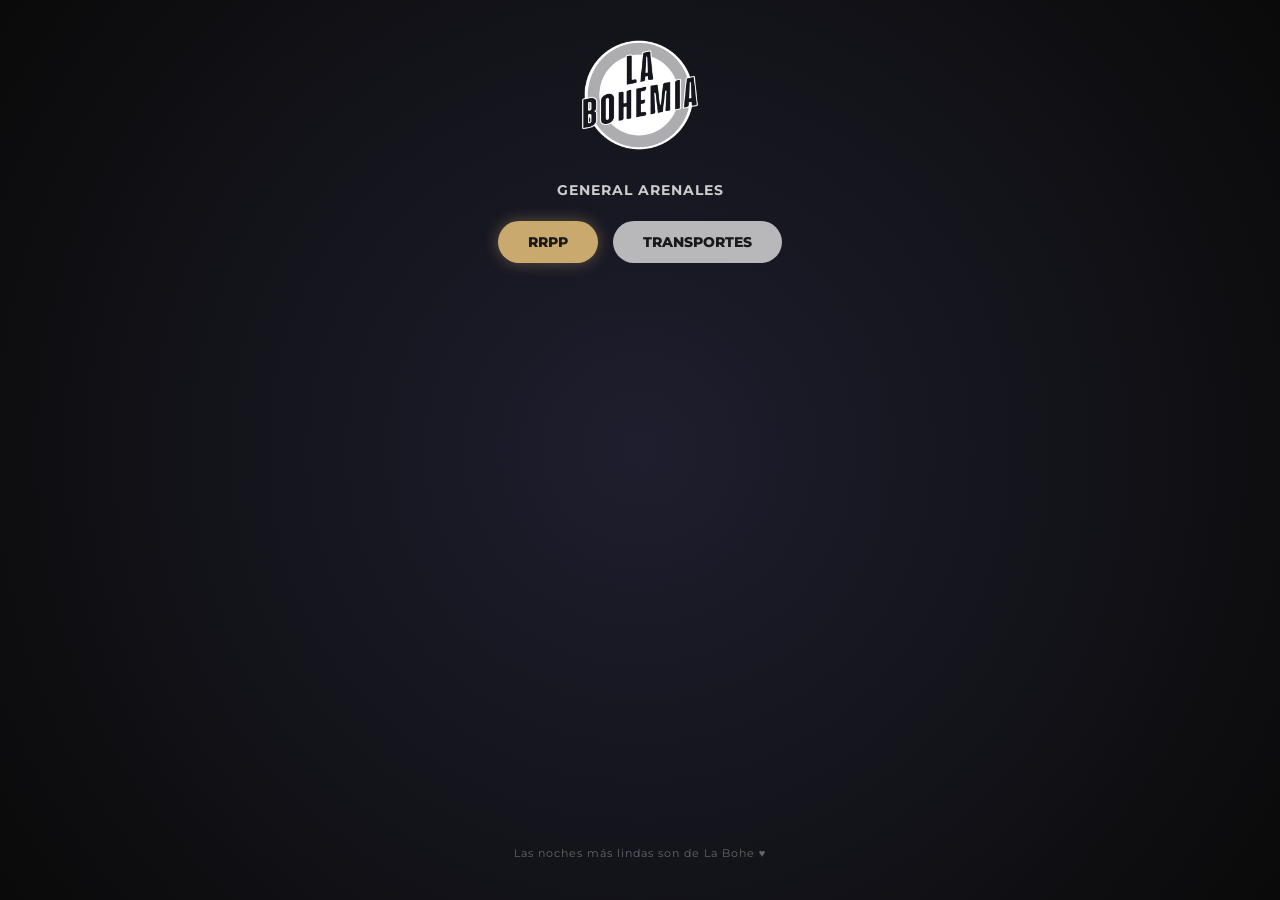
<file: index.html>
<!DOCTYPE html>
<html lang="es">
<head>
    <meta charset="UTF-8">
    <meta name="viewport" content="width=device-width, initial-scale=1.0">
    <title>La Bohemia</title>
    <link rel="icon" href="static/favicon.ico">
    <link href="https://fonts.googleapis.com/css2?family=Montserrat:wght@400;700;900&display=swap" rel="stylesheet">
    <link rel="stylesheet" href="static/style.css">
</head>
<body>
    <div class="container">

        <!-- Zona clickeable invisible para acceder al panel de acceso -->
        <a href="static/panel_acceso.html" class="hidden-login"></a>

        <!-- Header con logo y texto configurable -->
        <div class="header-section">
            <img src="static/logo.png" alt="La Bohemia" class="logo-img">
            
            <div class="header-text">General Arenales</div>
            
        </div>

        <!-- Contenido principal -->
        <div class="main-content">

            <!-- Navegación (se oculta en login y admin) -->
            
            <div class="nav-toggle">
                <a href="index.html" class="nav-btn active">RRPP</a>
                <a href="transportes/index.html" class="nav-btn inactive">Transportes</a>
            </div>
            

            

<!-- Grid de tarjetas de RRPP -->
<div class="rrpp-grid">
    
</div>


        </div>

        <!-- Footer con texto configurable -->
        <footer>
            
            <p style="white-space: pre-wrap;">Las noches más lindas son de La Bohe ♥</p>
            
        </footer>

    </div>
</body>
</html>
</file>
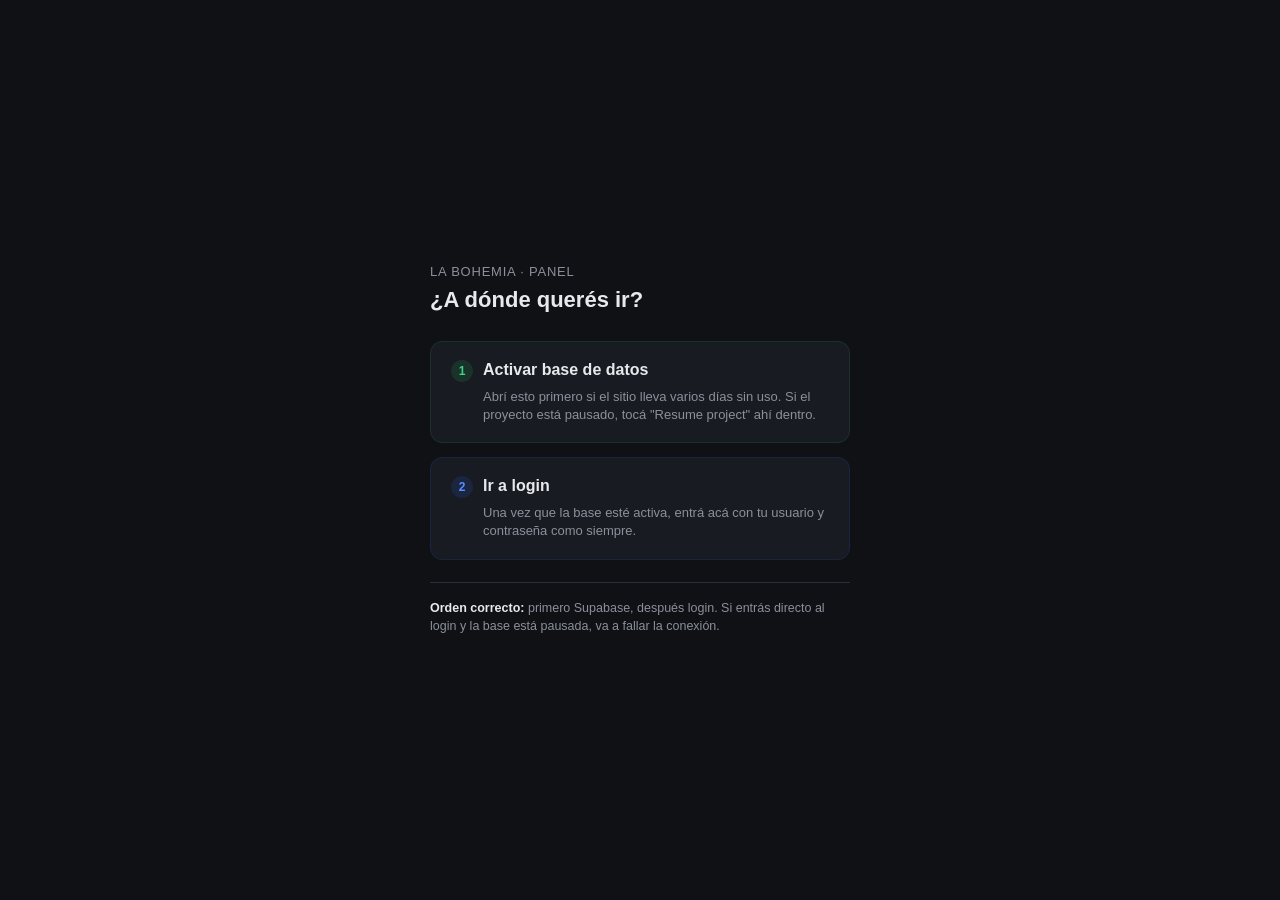
<file: static/panel_acceso.html>
<!DOCTYPE html>
<html lang="es">
<head>
<meta charset="UTF-8">
<meta name="viewport" content="width=device-width, initial-scale=1.0">
<meta name="robots" content="noindex, nofollow">
<title>Acceso administrador — La Bohemia</title>
<style>
  :root {
    --bg: #0f1115;
    --panel: #181b21;
    --border: #2a2e37;
    --text: #e8e9ec;
    --muted: #8b909c;
    --step1: #3ecf8e;
    --step1-dim: #1a3329;
    --step2: #5b8cff;
    --step2-dim: #1a2540;
  }
  * { box-sizing: border-box; }
  body {
    margin: 0;
    min-height: 100vh;
    display: flex;
    align-items: center;
    justify-content: center;
    background: var(--bg);
    color: var(--text);
    font-family: -apple-system, BlinkMacSystemFont, "Segoe UI", Roboto, sans-serif;
    padding: 24px;
  }
  .card {
    width: 100%;
    max-width: 420px;
  }
  .eyebrow {
    color: var(--muted);
    font-size: 13px;
    letter-spacing: 0.06em;
    text-transform: uppercase;
    margin-bottom: 8px;
  }
  h1 {
    font-size: 22px;
    margin: 0 0 28px 0;
    font-weight: 600;
  }
  .step {
    display: block;
    text-decoration: none;
    border-radius: 12px;
    padding: 18px 20px;
    margin-bottom: 14px;
    border: 1px solid var(--border);
    background: var(--panel);
    transition: border-color 0.15s ease, transform 0.1s ease;
    position: relative;
  }
  .step:active { transform: scale(0.99); }
  .step-1 { border-color: var(--step1-dim); }
  .step-1:hover { border-color: var(--step1); }
  .step-2 { border-color: var(--step2-dim); }
  .step-2:hover { border-color: var(--step2); }
  .step-num {
    display: inline-flex;
    align-items: center;
    justify-content: center;
    width: 22px;
    height: 22px;
    border-radius: 50%;
    font-size: 12px;
    font-weight: 700;
    margin-right: 10px;
  }
  .step-1 .step-num { background: var(--step1-dim); color: var(--step1); }
  .step-2 .step-num { background: var(--step2-dim); color: var(--step2); }
  .step-title {
    font-size: 16px;
    font-weight: 600;
    color: var(--text);
  }
  .step-sub {
    font-size: 13px;
    color: var(--muted);
    margin-top: 6px;
    margin-left: 32px;
    line-height: 1.4;
  }
  .note {
    margin-top: 22px;
    font-size: 12.5px;
    color: var(--muted);
    line-height: 1.5;
    border-top: 1px solid var(--border);
    padding-top: 16px;
  }
  .note strong { color: var(--text); }
</style>
</head>
<body>

  <div class="card">
    <div class="eyebrow">La Bohemia · Panel</div>
    <h1>¿A dónde querés ir?</h1>

    <a class="step step-1" href="https://supabase.com/dashboard/project/ccbetzjfbcutkmnqdhfy" target="_blank" rel="noopener">
      <span class="step-num">1</span><span class="step-title">Activar base de datos</span>
      <div class="step-sub">Abrí esto primero si el sitio lleva varios días sin uso. Si el proyecto está pausado, tocá "Resume project" ahí dentro.</div>
    </a>

    <a class="step step-2" href="https://web-bohemia.onrender.com/login" target="_blank" rel="noopener">
      <span class="step-num">2</span><span class="step-title">Ir a login</span>
      <div class="step-sub">Una vez que la base esté activa, entrá acá con tu usuario y contraseña como siempre.</div>
    </a>

    <div class="note">
      <strong>Orden correcto:</strong> primero Supabase, después login. Si entrás directo al login y la base está pausada, va a fallar la conexión.
    </div>
  </div>

</body>
</html>
</file>
<file: static/style.css>
/* =====================
   VARIABLES DE COLOR
   Acá definimos los colores principales.
   Cambiando estos valores, cambia toda la página.
   ===================== */
:root {
    --bg-dark: #111113;
    --primary-color: #c9a96e;      /* Dorado - color principal de La Bohemia */
    --secondary-color: #1a1a2e;    /* Azul muy oscuro */
    --card-dark: #1e1e1e;
    --text-white: #eeeeee;
    --text-dark: #1a1a1a;
    --input-bg: #2a2a2a;
    --danger-red: #d9534f;
}

/* =====================
   RESET Y BASE
   ===================== */
* { box-sizing: border-box; margin: 0; padding: 0; }

body {
    font-family: 'Montserrat', sans-serif;
    background-color: var(--bg-dark);
    color: var(--text-white);
    min-height: 100vh;
    display: flex;
    flex-direction: column;
    background: radial-gradient(circle at center, #1e1e2e 0%, #0a0a0a 100%);
}

/* =====================
   CONTENEDOR PRINCIPAL
   ===================== */
.container {
    width: 100%;
    max-width: 500px;
    margin: 0 auto;
    padding: 20px;
    display: flex;
    flex-direction: column;
    min-height: 100vh;
}

.main-content {
    flex: 1;
    width: 100%;
    display: flex;
    flex-direction: column;
    gap: 20px;
}

/* =====================
   LOGIN OCULTO
   Zona invisible arriba para acceder al admin
   ===================== */
.hidden-login {
    position: absolute;
    top: 0; left: 0;
    width: 100%; height: 40px;
    background-color: rgba(0,0,0,0);
    opacity: 0;
    z-index: 999;
    cursor: default;
}

/* =====================
   HEADER Y LOGO
   ===================== */
.header-section {
    text-align: center;
    margin-bottom: 20px;
    margin-top: 10px;
}

.logo-img {
    max-width: 140px;
    width: 100%;
    display: block;
    margin: 0 auto 10px;
}

.header-text {
    font-size: 14px;
    text-transform: uppercase;
    font-weight: 700;
    color: #ccc;
    letter-spacing: 1px;
    white-space: pre-line;
    line-height: 1.5;
}

/* =====================
   NAVEGACIÓN
   ===================== */
.nav-toggle {
    display: flex;
    justify-content: center;
    gap: 15px;
    margin-bottom: 20px;
}

.nav-btn {
    padding: 12px 30px;
    border-radius: 50px;
    text-decoration: none;
    font-weight: 800;
    text-transform: uppercase;
    font-size: 14px;
    transition: all 0.3s ease;
    border: none;
}

.nav-btn.inactive {
    background-color: #e0e0e0;
    color: var(--text-dark);
    opacity: 0.8;
}

.nav-btn.active, .nav-btn:hover {
    background-color: var(--primary-color);
    color: var(--text-dark);
    box-shadow: 0 0 15px rgba(201, 169, 110, 0.4);
    opacity: 1;
}

/* =====================
   GRID DE RRPP
   ===================== */
.rrpp-grid {
    display: grid;
    grid-template-columns: 1fr 1fr;
    gap: 15px;
}

.rrpp-card {
    background-color: var(--card-dark);
    border-radius: 15px;
    padding: 15px;
    text-align: center;
    border-bottom: 2px solid var(--primary-color);
    display: flex;
    flex-direction: column;
    align-items: center;
    gap: 8px;
    box-shadow: 0 4px 6px rgba(0,0,0,0.3);
}

.rrpp-loc {
    background: #eee;
    color: #222;
    padding: 2px 8px;
    border-radius: 4px;
    font-size: 10px;
    font-weight: bold;
    width: 100%;
}

.rrpp-name {
    color: rgba(255,255,255,0.9);
    font-size: 14px;
    font-weight: bold;
}

/* Contenedor de la foto de perfil */
.rrpp-foto-container {
    width: 80px;
    height: 80px;
    border-radius: 50%;
    border: 2px solid var(--primary-color);
    background: #222;
    overflow: hidden;
    display: flex;
    align-items: center;
    justify-content: center;
    margin: 0 auto;
}

.rrpp-photo {
    width: 100%;
    height: 100%;
    object-fit: cover;
}

/* Inicial del nombre cuando no hay foto */
.rrpp-inicial {
    color: white;
    font-weight: bold;
    font-size: 24px;
    display: flex;
    align-items: center;
    justify-content: center;
}

.social-link {
    text-decoration: none;
    color: white;
    background: #333;
    padding: 6px 10px;
    border-radius: 20px;
    font-size: 10px;
    display: flex;
    align-items: center;
    justify-content: center;
    gap: 5px;
    width: 100%;
    transition: transform 0.2s;
}

.social-link:hover { transform: scale(1.05); }
.social-link.wa { background: #25D366; color: #222; font-weight: bold; }
.social-link.ig { background: linear-gradient(45deg, #f09433, #bc1888); font-weight: bold; }

/* =====================
   ACORDEÓN TRANSPORTES
   ===================== */
details {
    margin-bottom: 20px;
    width: 100%;
}

summary {
    background-color: var(--bg-dark);
    border: 2px solid var(--primary-color);
    color: white;
    padding: 15px;
    border-radius: 50px;
    font-weight: 900;
    text-transform: uppercase;
    cursor: pointer;
    list-style: none;
    text-align: center;
    position: relative;
    z-index: 20;
    transition: all 0.4s cubic-bezier(0.25, 0.8, 0.25, 1);
}

summary:hover { box-shadow: 0 0 15px rgba(201, 169, 110, 0.4); }
summary::-webkit-details-marker { display: none; }

details[open] summary {
    background-color: var(--primary-color);
    color: var(--text-dark);
    border-color: var(--primary-color);
    border-bottom-left-radius: 0;
    border-bottom-right-radius: 0;
}

.details-content {
    background-color: var(--primary-color);
    border-bottom-left-radius: 25px;
    border-bottom-right-radius: 25px;
    border-top-left-radius: 50px;
    border-top-right-radius: 50px;
    padding: 20px;
    margin-top: -5px;
    display: flex;
    flex-direction: column;
    gap: 20px;
    animation: openSmooth 0.5s forwards;
    transform-origin: top center;
}

@keyframes openSmooth {
    0% {
        opacity: 0;
        transform: translateY(-20px) scale(0.95);
        border-top-left-radius: 50px;
        border-top-right-radius: 50px;
    }
    100% {
        opacity: 1;
        transform: translateY(0) scale(1);
        border-top-left-radius: 0;
        border-top-right-radius: 0;
    }
}

/* =====================
   TARJETA TRANSPORTE
   ===================== */
.trans-card {
    background-color: #1a1a1a;
    border-radius: 15px;
    overflow: hidden;
    border: 2px solid var(--primary-color);
    box-shadow: 0 4px 6px rgba(0,0,0,0.2);
    display: flex;
    flex-direction: column;
}

.card-header-strip {
    background-color: var(--primary-color);
    color: var(--text-dark);
    font-weight: 800;
    text-align: center;
    padding: 8px;
    text-transform: uppercase;
    font-size: 13px;
}

.card-owner-strip {
    background-color: #111;
    color: white;
    text-align: center;
    font-size: 10px;
    font-weight: 700;
    padding: 4px;
    text-transform: uppercase;
    letter-spacing: 1px;
}

.card-body-area {
    padding: 15px;
    text-align: center;
    display: flex;
    flex-direction: column;
    gap: 10px;
}

.price-box {
    background-color: #111;
    color: white;
    padding: 10px;
    border-radius: 20px;
    border: 2px solid #eee;
    box-shadow: 0 2px 4px rgba(0,0,0,0.2);
    margin: 5px 40px;
    overflow: hidden;
}

.desc-text {
    font-size: 11px;
    font-weight: 700;
    color: #eee;
    padding: 5px;
    border-radius: 50px;
    text-transform: uppercase;
    white-space: pre-wrap;
}

.precio-text {
    font-size: 22px;
    font-weight: 900;
    color: var(--primary-color);
    margin-top: 5px;
}

.wa-button-strip {
    display: flex;
    align-items: center;
    justify-content: center;
    gap: 8px;
    background-color: #25D366;
    color: #1a1a1a;
    text-align: center;
    padding: 10px;
    text-decoration: none;
    font-weight: 800;
    font-size: 12px;
    text-transform: uppercase;
    margin: 0 15px 15px 15px;
    border-radius: 50px;
    transition: filter 0.2s;
}

.wa-button-strip:hover { filter: brightness(1.1); }

/* =====================
   ADMIN Y FORMULARIOS
   ===================== */
.admin-panel {
    background: var(--card-dark);
    padding: 20px;
    border-radius: 15px;
    border: 1px solid #444;
    margin-bottom: 20px;
}

.admin-title {
    color: var(--primary-color);
    margin-bottom: 15px;
    font-size: 18px;
    text-transform: uppercase;
    border-bottom: 1px solid #444;
    padding-bottom: 10px;
}

input, select, textarea {
    width: 100%;
    padding: 12px;
    margin: 8px 0;
    background-color: var(--input-bg);
    border: 1px solid #555;
    color: white;
    border-radius: 8px;
    font-family: inherit;
    resize: none;
}

input:focus { outline: none; border-color: var(--primary-color); }

button {
    width: 100%;
    padding: 12px;
    margin-top: 10px;
    background-color: var(--primary-color);
    color: var(--text-dark);
    border: none;
    border-radius: 8px;
    font-weight: 900;
    cursor: pointer;
    text-transform: uppercase;
}

button:hover { filter: brightness(1.1); }
.btn-danger { background-color: var(--danger-red); color: white; margin-top: 0; }

table { width: 100%; border-collapse: collapse; margin-top: 10px; font-size: 12px; }
th { text-align: left; color: #aaa; padding: 5px; border-bottom: 1px solid #444; }
td { padding: 8px 5px; border-bottom: 1px solid #333; vertical-align: middle; }

.back-link { color: #aaa; text-decoration: none; font-size: 12px; display: block; margin-bottom: 15px; }

/* =====================
   FOOTER
   ===================== */
footer {
    text-align: center;
    padding: 20px;
    font-size: 11px;
    color: #666;
    margin-top: 30px;
    letter-spacing: 1px;
}

/* =====================
   TEXTO DE ACTUALIZACIÓN
   ===================== */
.texto-actualizacion {
    text-align: center;
    margin-bottom: 20px;
}

.texto-actualizacion p {
    font-size: 11px;
    font-weight: 700;
    text-transform: uppercase;
    letter-spacing: 1.5px;
    color: #ccc;
    display: inline-block;
    padding: 5px 15px;
    border-bottom: 1px solid var(--primary-color);
    white-space: pre-line;
    line-height: 1.5;
}
</file>
